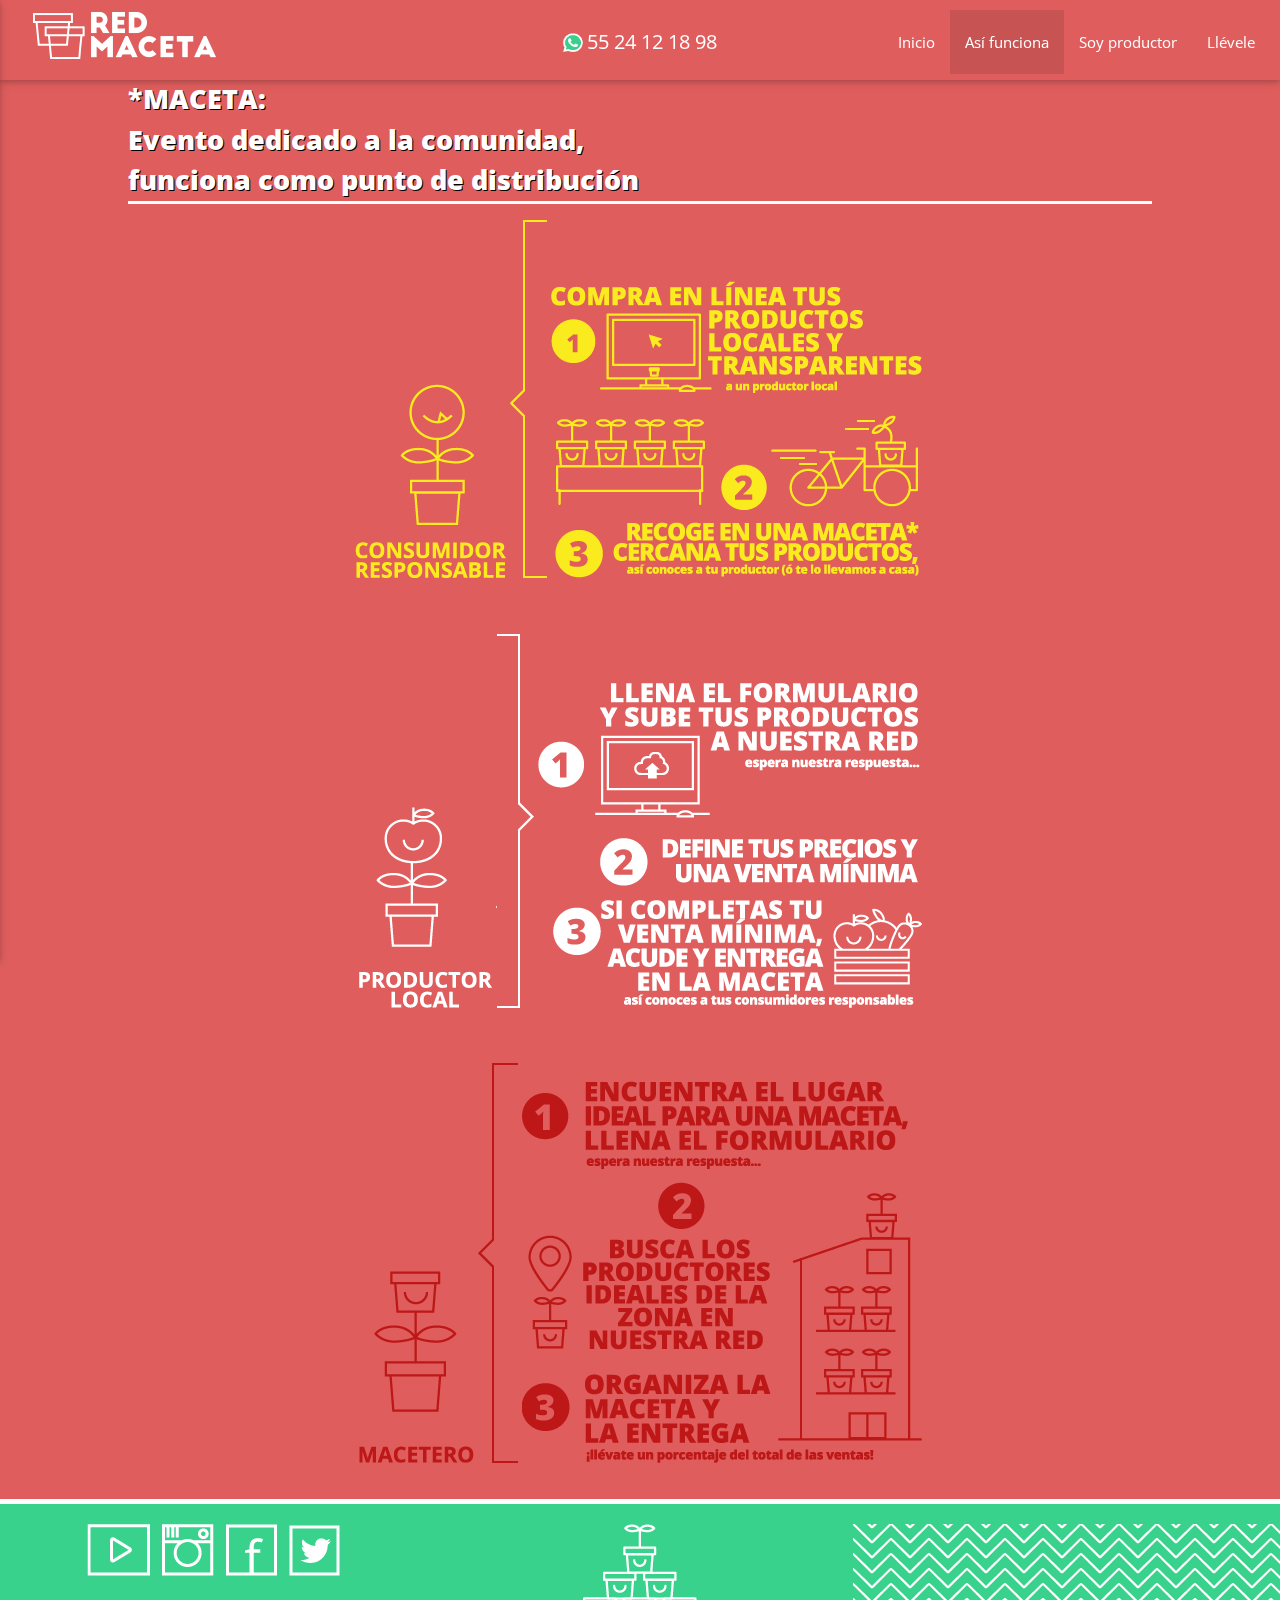
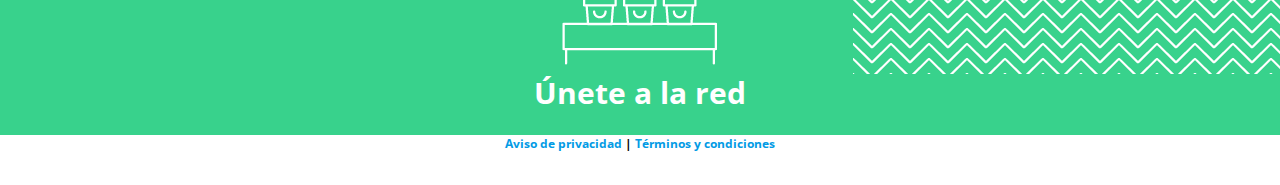
<file: funcionamiento.html>
<!DOCTYPE html>
<html>
    <head>
      <meta http-equiv="Content-Type" content="text/html; charset=UTF-8"/>
      <meta name="viewport" content="width=device-width, initial-scale=1, maximum-scale=1.0"/>
      <title>Red Maceta</title>
      <link rel="icon" href="img/favicon.png" type="image/png">

      <!-- CSS  -->
      <link href="https://fonts.googleapis.com/icon?family=Material+Icons" rel="stylesheet">
      <link href='https://fonts.googleapis.com/css?family=Open+Sans:400,300,600,800italic,400italic,600,600italic,700,700italic&subset=latin,latin-ext' rel='stylesheet' type='text/css'>
      <link href="css/materialize_custom.min.css" type="text/css" rel="stylesheet" media="screen,projection"/>
      <link href="css/style.css" type="text/css" rel="stylesheet" media="screen,projection"/>
    </head>
    <body>

    <!--Navegador-->
    <div class="navbar-fixed red">
      <nav class="red">
      <div class="nav-wrapper">
        <a href="index.html" class="brand-logo"><img src="img/png/red.png" alt="" /></a>
        <a href="#" data-activates="mobile-demo" class="button-collapse"><i class="material-icons">menu</i></a>
        <div class="white-text hide-on-med-and-down whatsapp"><img style="height: 1em; margin-bottom: -3px;" src="img/png/whatsapp.png" alt="" />  55 24 12 18 98</div>
        <ul class="right hide-on-med-and-down">
          <li><a href="index.html">Inicio</a></li>
          <li class="active"><a href="#">Así funciona</a></li>
          <!--<li><a href="conocenos.html">¡Conócenos!</a></li>-->
          <li><a href="index.html#productores">Soy productor</a></li>
          <li><a href="galeria">Llévele</a></li>
        </ul>
        <ul class="side-nav" id="mobile-demo">
          <li><a href="index.html">Inicio</a></li>
          <li class="active"><a href="#!">Así funciona</a></li>
          <!--<li><a href="conocenos.html">¡Conócenos!</a></li>-->
          <li><a href="collapsible.html">Soy productor</a></li>
          <li><a href="galeria">Llévele</a></li>
        </ul>
      </div>
      </nav>
    </div>
    <!--/Navegador-->
    <!-- Inicio -->
    <div class="inicio">
      <!--Encabezado-->
      <div class="encabezado maceta red valign-wrapper">
        <div class="container center-align white-text valign">
          <p class="borde">*MACETA: <br>Evento dedicado a la comunidad, <br>funciona como punto de distribución</p>
        </div>
      </div>
      <!--/Encabezado-->
      <!--Fondo-->
      <div class="center-align funcionamiento red picwrapper">
          <img class="pic" src="img/png/info_1_icon.png" alt="¿Qué es Red Maceta?" />
          <img class="rotate pic" src="img/png/info_1_llave.png" alt="¿Qué es Red Maceta?" />
          <img class="separa pic" src="img/png/info_1_dscrpcn.png" alt="¿Qué es Red Maceta?" />
      </div>
      <div class="center-align funcionamiento red picwrapper">
          <img class="pic" src="img/png/info_2_icon.png" alt="¿Qué es Red Maceta?" />
          <img class="rotate pic" src="img/png/info_2_llave.png" alt="¿Qué es Red Maceta?" />
          <img class="separa pic" src="img/png/info_2_dscrpcn.png" alt="¿Qué es Red Maceta?" />
      </div>
      <div class="center-align funcionamiento red picwrapper">
          <img class="pic" src="img/png/info_3_icon.png" alt="¿Qué es Red Maceta?" />
          <img class="rotate pic" src="img/png/info_3_llave.png" alt="¿Qué es Red Maceta?" />
          <img class="separa pic" src="img/png/info_3_dscrpcn.png" alt="¿Qué es Red Maceta?" />
      </div>
      <!--/Fondo-->
    </div>
    <!-- /Inicio -->

    <footer class="page-footer green">
        <div class="row">
              <div class="col l4 push-l4 m4 push-m4 s12">
                <img class="img-responsive" src="img/png/ilus_red.png" alt="Únete" />
                <p class="white-text">Únete a la red</p>
              </div>
              <div class="col l4 pull-l4 pull-m4 m4 s12">
                <a href="https://www.youtube.com/channel/UCgfJfuLthCYz6ojpH8xHq1g" target="_blank"><img class="img-responsive" src="img/png/redes_youtube.png" alt="Canal de youtube" /></a>
                <a href="https://www.youtube.com/channel/UCgfJfuLthCYz6ojpH8xHq1g" target="_blank"><img class="img-responsive" src="img/png/redes_insta.png" alt="Instagram" /></a>
                <a href="https://www.facebook.com/redmaceta/?fref=ts" target="_blank"><img class="img-responsive" src="img/png/redes_face.png" alt="Facebook" /></a>
                <a href="https://twitter.com/RedMaceta" target="_blank"><img class="img-responsive" src="img/png/redes_twitter.png" alt="Twitter" /></a>
              </div>
              <div class="col l4 m4 s12 patron">
              </div>
        </div>
      <div class="footer-copyright white">
        <div class="container center-align term">
        <h6 class="black-text"><a href="legal.html">Aviso de privacidad</a> | <a href="legal.html">Términos y condiciones</a></h6>
        </div>
      </div>
    </footer>
    <!--/Footer-->

    <!--  Scripts-->
    <script src="https://code.jquery.com/jquery-2.1.1.min.js"></script>
    <script src="js/materialize.js"></script>
    <script src="js/init.js"></script>
    </body>
</html>
</file>
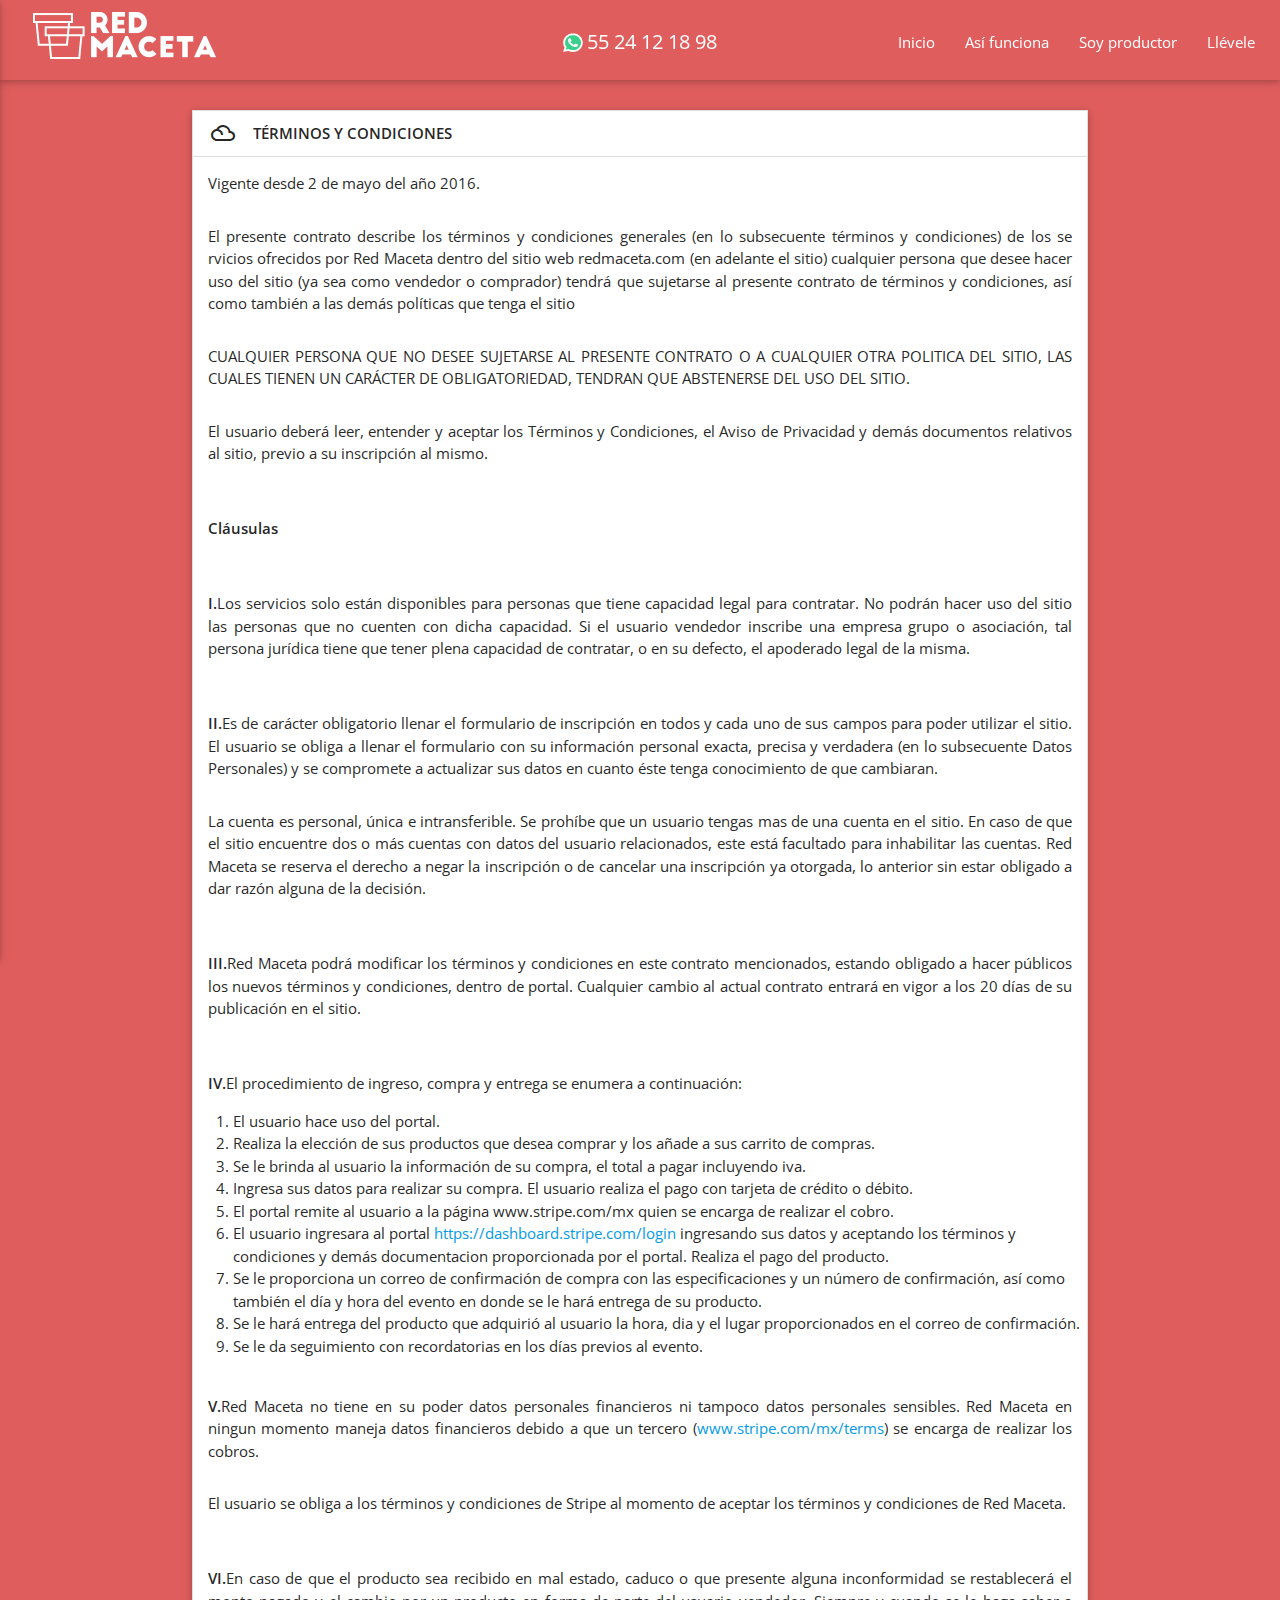
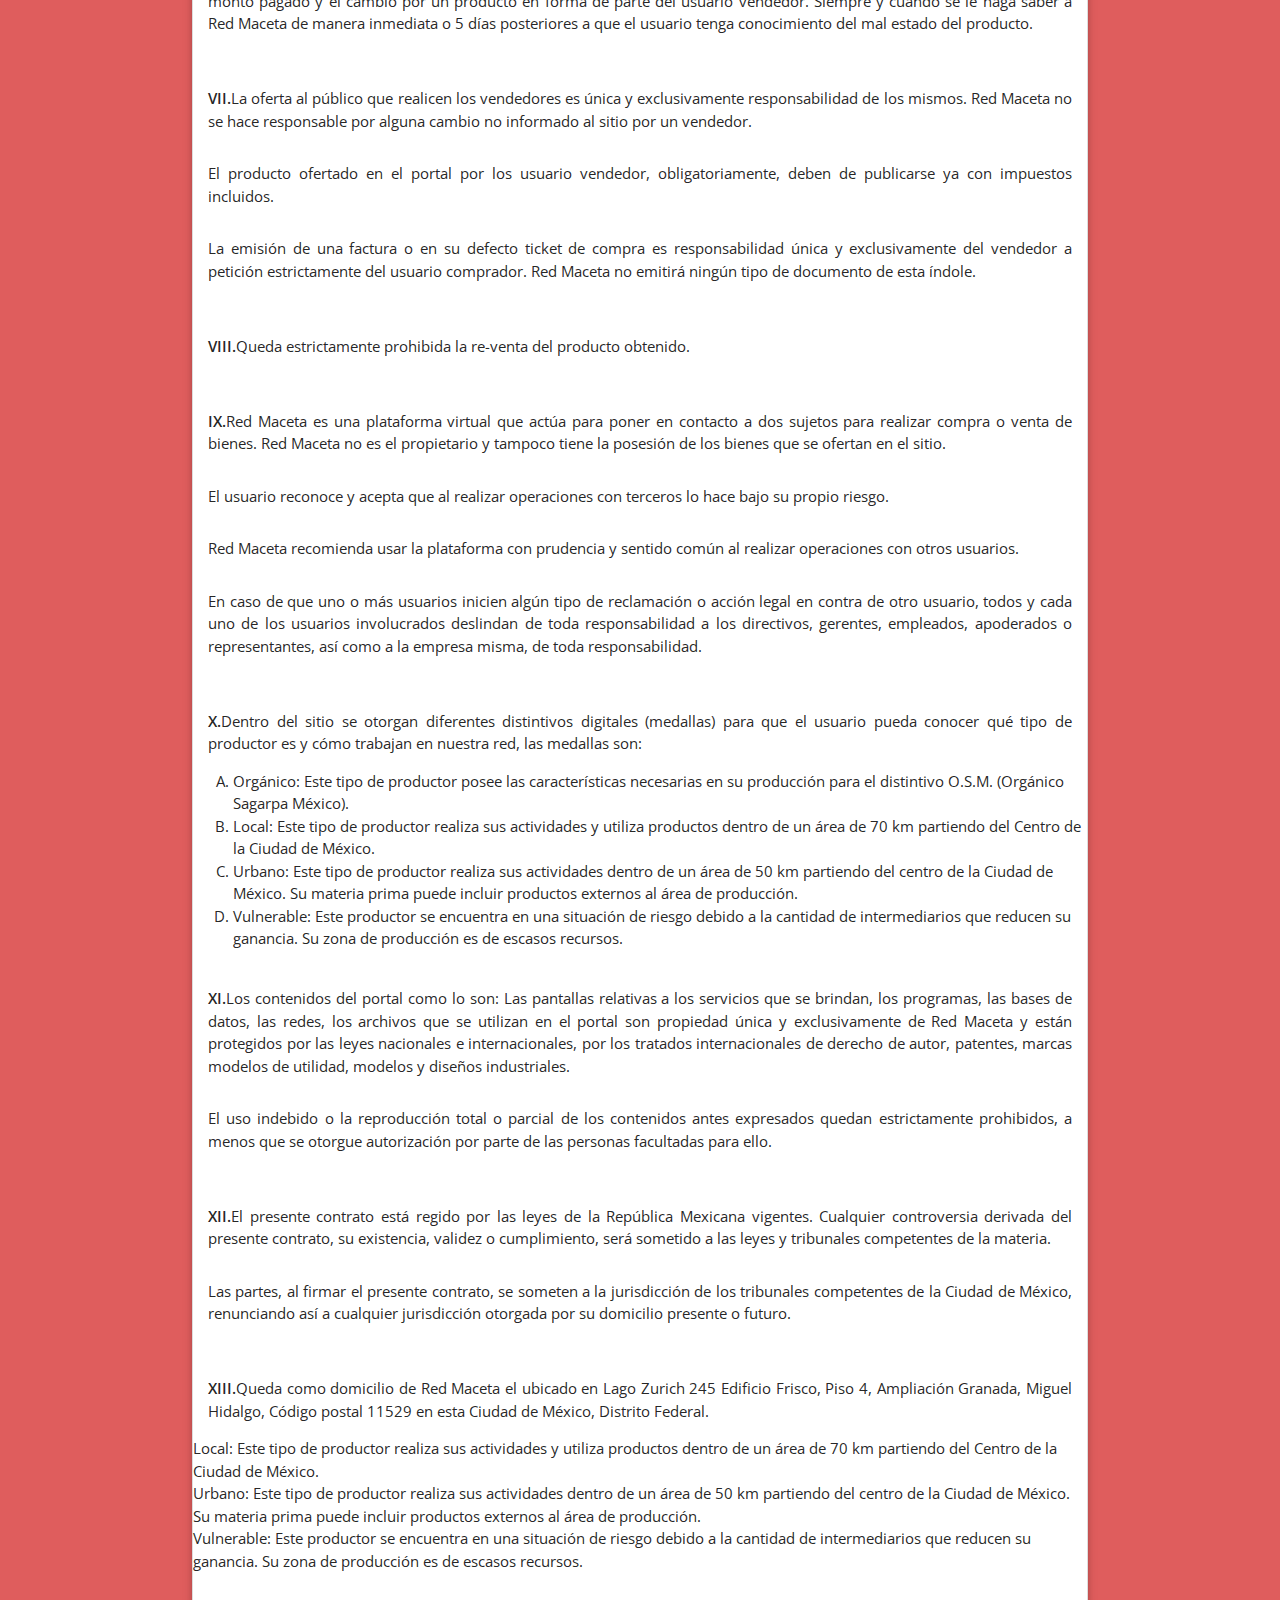
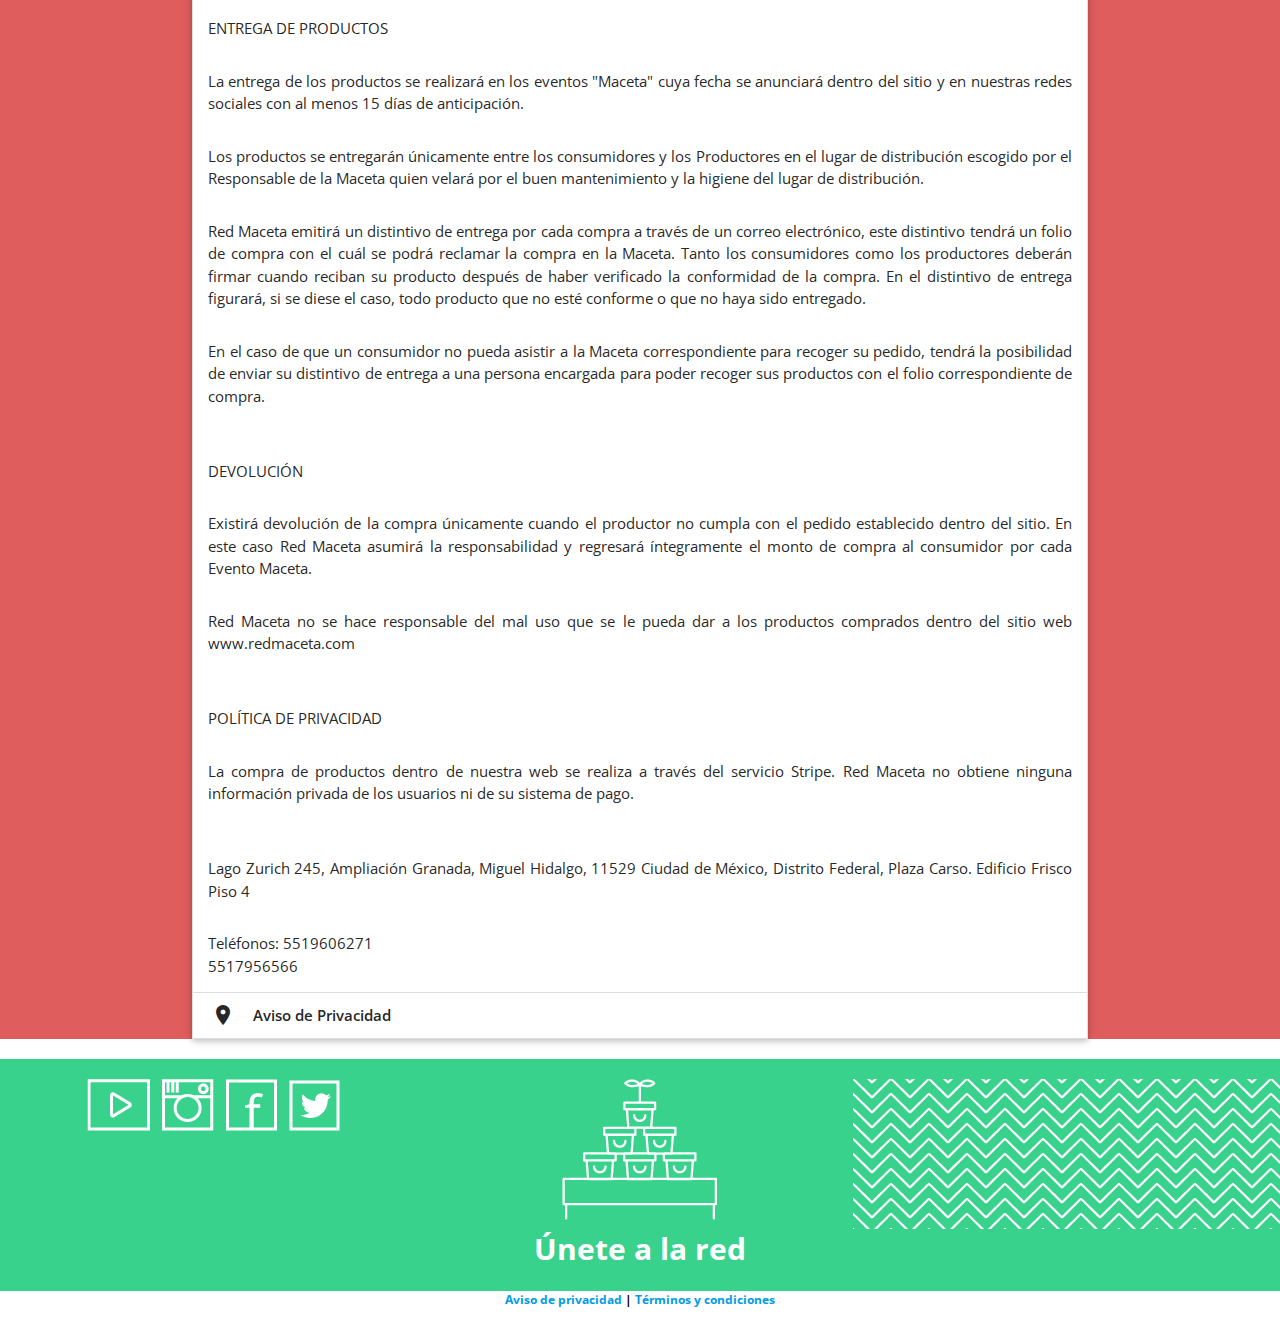
<file: legal.html>
<!DOCTYPE html>
<html>
    <head>
      <meta http-equiv="Content-Type" content="text/html; charset=UTF-8"/>
      <meta name="viewport" content="width=device-width, initial-scale=1, maximum-scale=1.0"/>
      <title>Red Maceta</title>
      <link rel="icon" href="img/favicon.png" type="image/png">

      <!-- CSS  -->
      <link href="https://fonts.googleapis.com/icon?family=Material+Icons" rel="stylesheet">
      <link href='https://fonts.googleapis.com/css?family=Open+Sans:400,300,600,800italic,400italic,600,600italic,700,700italic&subset=latin,latin-ext' rel='stylesheet' type='text/css'>
      <link href="css/materialize_custom.min.css" type="text/css" rel="stylesheet" media="screen,projection"/>
      <link href="css/style.css" type="text/css" rel="stylesheet" media="screen,projection"/>
    </head>
    <body>

    <!--Navegador-->
    <div class="navbar-fixed red">
      <nav class="red">
      <div class="nav-wrapper">
        <a href="index.html" class="brand-logo"><img src="img/png/red.png" alt="" /></a>
        <a href="#" data-activates="mobile-demo" class="button-collapse"><i class="material-icons">menu</i></a>
        <div class="white-text hide-on-med-and-down whatsapp"><img style="height: 1em; margin-bottom: -3px;" src="img/png/whatsapp.png" alt="" />  55 24 12 18 98</div>
        <ul class="right hide-on-med-and-down">
          <li><a href="index.html">Inicio</a></li>
          <li><a href="#">Así funciona</a></li>
          <!--<li><a href="conocenos.html">¡Conócenos!</a></li>-->
          <li><a href="index.html#productores">Soy productor</a></li>
          <li><a href="galeria">Llévele</a></li>
        </ul>
        <ul class="side-nav" id="mobile-demo">
          <li><a href="index.html">Inicio</a></li>
          <li><a href="#!">Así funciona</a></li>
          <!--<li><a href="conocenos.html">¡Conócenos!</a></li>-->
          <li><a href="collapsible.html">Soy productor</a></li>
          <li><a href="galeria">Llévele</a></li>
        </ul>
      </div>
      </nav>
    </div>
    <!--/Navegador-->
    <!-- Inicio -->
    <div class="inicio red">
      <!--Fondo-->
      <div class="container red">
      </br>
            <ul class="collapsible white" data-collapsible="accordion">
              <li>
                <div class="collapsible-header active"><i class="material-icons">filter_drama</i>TÉRMINOS Y CONDICIONES</div>
              <!--  <div class="collapsible-body">
                  <p>
                    Red Maceta es una una plataforma que fomenta el consumo local de alimentos. Conectamos directamente a los consumidores con los productores que se encuentran cerca de su zona para que puedan conocer cómo se hacen los productos que consumen.
                  </p>
                  <p>GLOSARIO </p>
                  <p>
                    a) Productores: Remuneración justa, eficiencia en tiempo y productividad gracias a la preventa de productos y el sistema de entrega por eventos. </br>b) Consumidor: Obtención de productos de calidad con la certeza del proceso por el que han pasado. </br>c) Macetero: Persona o asociación que organiza el evento de entrega, obteniendo un porcentaje de la venta. Cualquier ciudadano puede ser organizador por lo que se fortalece la identidad local y la vida comunitaria. d) Maceta: Espacio donde se entregarán los productos comprados en nuestro portal www.redmaceta.com
                  </p>
                  <p>MEDALLAS</p>
                  <p>
                    Dentro del sitio se otorgan diferentes distintivos digitales (medallas) para que el usuario pueda conocer qué tipo y cómo trabajan los productores de nuestra red, las medallas son: </br>
                  </br>
                  Orgánico: Este tipo de productor posee las características necesarias en su producción para el distintivo O.S.M. (Orgánico Sagarpa México).
                  </br>
                  Local: Este tipo de productor realiza sus actividades y utiliza productos dentro de un área de 70 km partiendo del Centro de la Ciudad de México.
                  </br>
                  Urbano: Este tipo de productor realiza sus actividades dentro de un área de 50 km partiendo del centro de la Ciudad de México. Su materia prima puede incluir productos externos al área de producción.
                  </br>
                  Vulnerable: Este productor se encuentra en una situación de riesgo debido a la cantidad de intermediarios que reducen su ganancia. Su zona de producción es de escasos recursos.
                  </p>
                  <p>ENTREGA DE PRODUCTOS </p>
                  <p>La entrega de los productos se realizará en los eventos "Maceta" cuya fecha se anunciará dentro del sitio y en nuestras redes sociales con al menos 15 días de anticipación. </p>
                  <p>Los productos se entregarán únicamente entre los consumidores y los Productores en el lugar de distribución escogido por el Responsable de la Maceta quien velará por el buen mantenimiento y la higiene del lugar de distribución.</p>
                  <p>Red Maceta emitirá un distintivo de entrega por cada compra a través de un correo electrónico, este distintivo tendrá un folio de compra con el cuál se podrá reclamar la compra en la Maceta. Tanto los consumidores como los productores deberán firmar cuando reciban su producto después de haber verificado la conformidad de la compra. En el distintivo de entrega figurará, si se diese el caso, todo producto que no esté conforme o que no haya sido entregado. </p>
                  <p> En el caso de que un consumidor no pueda asistir a la Maceta correspondiente para recoger su pedido, tendrá la posibilidad de enviar su distintivo de entrega a una persona encargada para poder recoger sus productos con el folio correspondiente de compra.  </p>
                  </br>
                  <p>DEVOLUCIÓN   </p>
                  <p> Existirá devolución de la compra únicamente cuando el productor no cumpla con el pedido establecido dentro del sitio. En este caso Red Maceta asumirá la responsabilidad y regresará íntegramente el monto de compra al consumidor por cada Evento Maceta. </p>
                  <p> Red Maceta no se hace responsable del mal uso que se le pueda dar a los productos comprados dentro del sitio web www.redmaceta.com </p>
                  </br>
                  <p> POLÍTICA DE PRIVACIDAD </p>
                  <p> La compra de productos dentro de nuestra web se realiza a través del servicio Stripe. Red Maceta no obtiene ninguna información privada de los usuarios ni de su sistema de pago.  </p>
                  </br>
                  <p>Lago Zurich 245, Ampliación Granada, Miguel Hidalgo, 11529 Ciudad de México, Distrito Federal, Plaza Carso. Edificio Frisco Piso 4</p>
                  <p>
                    Teléfonos: 5519606271                  </br> 5517956566
                  </p>
                </div>-->
                <div class="collapsible-body">
                    <p>
                      Vigente desde 2 de mayo del año 2016.
                    </p>
                    <p>El presente contrato describe los términos y condiciones generales (en lo subsecuente términos y condiciones)
                      de los se rvicios ofrecidos por Red Maceta dentro del sitio web redmaceta.com (en adelante el sitio) cualquier
                      persona que desee hacer uso del sitio (ya sea como vendedor o comprador) tendrá que sujetarse al presente contrato
                      de términos y condiciones, así como también a las demás políticas que tenga el sitio
                    </p>
                    <p>
                      CUALQUIER PERSONA QUE NO DESEE SUJETARSE AL PRESENTE CONTRATO O A
                      CUALQUIER OTRA POLITICA DEL SITIO, LAS CUALES TIENEN UN CARÁCTER DE
                      OBLIGATORIEDAD, TENDRAN QUE ABSTENERSE DEL USO DEL SITIO.
                    </p>
                    <p>El usuario deberá leer, entender y aceptar los Términos y Condiciones, el Aviso de Privacidad y
                      demás documentos relativos al sitio, previo a su inscripción al mismo.
                    </p>
                    <br>
                    <p style="font-weight: 600;">
                      Cláusulas
                    </p>
                    <p>
                    <br>
                    <span style="font-weight: 600;">I.</span>Los servicios solo están disponibles para personas que tiene
                    capacidad legal para contratar. No podrán hacer uso del sitio las personas que no cuenten con dicha capacidad.
                    Si el usuario vendedor inscribe una empresa grupo o asociación, tal persona jurídica tiene que tener plena
                    capacidad de contratar, o en su defecto, el apoderado legal de la misma.
                    </p>
                    <p>
                    <br>
                    <span style="font-weight: 600;">II.</span>Es de carácter obligatorio llenar el formulario de inscripción
                    en todos y cada uno de sus campos para poder utilizar el sitio. El usuario se obliga a llenar el formulario
                    con su información personal exacta, precisa y verdadera (en lo subsecuente Datos Personales) y se compromete
                     a actualizar sus datos en cuanto éste tenga conocimiento de que cambiaran.
                    </p>
                    <p>
                      La cuenta es personal, única e intransferible. Se prohíbe que un usuario tengas mas de una cuenta en el sitio.
                      En caso de que el sitio encuentre dos o más cuentas con datos del usuario relacionados, este está facultado para
                      inhabilitar las cuentas.
                      Red Maceta se reserva el derecho a negar la inscripción o de cancelar una inscripción ya otorgada, lo anterior
                      sin estar obligado a dar razón alguna de la decisión.
                    </p>
                    <br>
                    <p>
                    <span style="font-weight: 600;">III.</span>Red Maceta podrá modificar los términos y condiciones en este contrato
                    mencionados, estando obligado a hacer públicos los nuevos términos y condiciones, dentro de portal. Cualquier cambio
                    al actual contrato entrará en vigor a los 20 días de su publicación en el sitio.
                    </p>
                    <br>
                    <p>
                      <span style="font-weight: 600;">IV.</span>El procedimiento de ingreso, compra y entrega se enumera a continuación:
                    </p>
                    <ol type="1">
                    	<li style="list-style-type: decimal;">El usuario hace uso del portal.</li>
                    	<li style="list-style-type: decimal;">Realiza la elección de sus productos que desea comprar y los añade a sus carrito de compras.  </li style="list-style-type: decimal;">
                    	<li style="list-style-type: decimal;">Se le brinda al usuario la información de su compra, el total a pagar incluyendo iva. </li>
                    	<li style="list-style-type: decimal;">Ingresa sus datos para realizar su compra. El usuario realiza el pago con tarjeta de crédito o débito.</li>
                    	<li style="list-style-type: decimal;">El portal remite al usuario a la página www.stripe.com/mx quien se encarga de realizar el cobro.</li>
                    	<li style="list-style-type: decimal;">El usuario ingresara al portal <a href="https://dashboard.stripe.com/login">https://dashboard.stripe.com/login</a> ingresando sus datos y aceptando los términos y condiciones y demás documentacion proporcionada por el portal. Realiza el pago del producto.</li>
                    	<li style="list-style-type: decimal;">Se le proporciona un correo de confirmación de compra con las especificaciones y un número de confirmación, así como también el día y hora del evento en donde se le hará entrega de su producto. </li>
                    	<li style="list-style-type: decimal;">Se le hará entrega del producto que adquirió al usuario la hora, dia y el lugar proporcionados en el correo de confirmación. </li>
                    	<li style="list-style-type: decimal;">Se le da seguimiento con recordatorias en los días previos al evento.</li>
                    </ol>
                    <br>
                    <p>
                      <span style="font-weight: 600;">V.</span>Red Maceta no tiene en su poder datos personales financieros ni tampoco
                      datos personales sensibles. Red Maceta en ningun momento maneja datos financieros debido a que un tercero
                      (<a href="http://www.stripe.com/mx/terms">www.stripe.com/mx/terms</a>) se encarga de realizar los cobros.
                    </p>
                    <p>
                    El usuario se obliga a los términos y condiciones de Stripe al momento de aceptar los términos y condiciones de Red Maceta.
                    </p>
                    <br>
                    <p>
                      <span style="font-weight: 600;">VI.</span>En caso de que el producto sea recibido en mal estado, caduco o que presente
                      alguna inconformidad se restablecerá el monto pagado y el cambio por un producto en forma de parte del usuario vendedor.
                      Siempre y cuando se le haga saber a Red Maceta de manera inmediata o 5 días posteriores a que el usuario tenga conocimiento
                      del mal estado del producto.
                    </p>
                    <br>
                    <p>
                      <span style="font-weight: 600;">VII.</span>La oferta al público que realicen los vendedores es única y exclusivamente
                      responsabilidad de los mismos. Red Maceta no se hace responsable por alguna cambio no informado al sitio por un vendedor.
                    </p>
                    <p>
                      El producto ofertado en el portal por los usuario vendedor, obligatoriamente, deben de publicarse ya con impuestos incluidos.
                    </p>
                    <p>
                      La emisión de una factura o en su defecto ticket de compra es responsabilidad única y exclusivamente del vendedor a petición estrictamente del usuario comprador. Red Maceta no emitirá ningún tipo de documento de esta índole.
                    </p>
                    <br>
                    <p>
                      <span style="font-weight: 600;">VIII.</span>Queda estrictamente prohibida la re-venta del producto obtenido.
                    </p>
                    <br>
                    <p>
                      <span style="font-weight: 600;">IX.</span>Red Maceta es una plataforma virtual que actúa para poner en contacto a dos sujetos para realizar compra o venta de bienes. Red Maceta no es el propietario y tampoco tiene la posesión de los bienes que se ofertan en el sitio.
                    </p>
                    <p>
                      El usuario reconoce y acepta que al realizar operaciones con terceros lo hace bajo su propio riesgo.
                    </p>
                    <p>
                      Red Maceta recomienda usar la plataforma con prudencia y sentido común al realizar operaciones con otros usuarios.
                    </p>
                    <p>
                      En caso de que uno o más usuarios inicien algún tipo de reclamación o acción legal en contra de otro usuario, todos y cada uno de los usuarios involucrados deslindan de toda responsabilidad a los directivos, gerentes, empleados, apoderados o representantes, así como a la empresa misma, de toda responsabilidad.
                    </p>
                    <br>
                    <p>
                      <span style="font-weight: 600;">X.</span>Dentro del sitio se otorgan diferentes distintivos digitales (medallas) para que el usuario pueda conocer qué tipo de productor es y cómo trabajan en nuestra red, las medallas son:
                    </p>
                    <ol type="A">
                    	<li style="list-style-type: upper-latin;">Orgánico: Este tipo de productor posee las características necesarias en su producción para el distintivo O.S.M. (Orgánico Sagarpa México). </li>
                    	<li style="list-style-type: upper-latin;">Local: Este tipo de productor realiza sus actividades y utiliza productos dentro de un área de 70 km partiendo del Centro de la Ciudad de México. </li>
                    	<li style="list-style-type: upper-latin;">Urbano: Este tipo de productor realiza sus actividades dentro de un área de 50 km partiendo del centro de la Ciudad de México. Su materia prima puede incluir productos externos al área de producción.</li>
                    	<li style="list-style-type: upper-latin;">Vulnerable: Este productor se encuentra en una situación de riesgo debido a la cantidad de intermediarios que reducen su ganancia. Su zona de producción es de escasos recursos.</li>
                    </ol>
                    <br>
                    <p>
                      <span style="font-weight: 600;">XI.</span>Los contenidos del portal como lo son: Las pantallas relativas a los servicios que se brindan, los programas, las bases de datos, las redes, los archivos que se utilizan en el portal son propiedad única y exclusivamente de Red Maceta y están protegidos por las leyes nacionales e internacionales, por los tratados internacionales de derecho de autor, patentes, marcas modelos de utilidad, modelos y diseños industriales.
                    </p>
                    <p>
                      El uso indebido o la reproducción total o parcial de los contenidos antes expresados quedan estrictamente prohibidos, a menos que se otorgue autorización por parte de las personas facultadas para ello.
                    </p>
                    <br>
                    <p>
                      <span style="font-weight: 600;">XII.</span>El presente contrato está regido por las leyes de la República Mexicana vigentes. Cualquier controversia derivada del presente contrato, su existencia, validez o cumplimiento, será sometido a las leyes y tribunales competentes de la materia.
                    </p>
                    <p>
                      Las partes, al firmar el presente contrato, se someten a la jurisdicción de los tribunales competentes de la Ciudad de México, renunciando así a cualquier jurisdicción otorgada por su domicilio presente o futuro.
                    </p>
                    <br>
                    <p>
                      <span style="font-weight: 600;">XIII.</span>Queda como domicilio de Red Maceta el ubicado en Lago Zurich 245 Edificio Frisco, Piso 4, Ampliación Granada, Miguel Hidalgo, Código postal 11529 en esta Ciudad de México, Distrito Federal.
                    </p>



                    <!-- TIEMPO - ESPERANDO A QUE ENVIEN LO DEFINITIVO -->
                    Local: Este tipo de productor realiza sus actividades y utiliza productos dentro de un área de 70 km partiendo del Centro de la Ciudad de México.
                    </br>
                    Urbano: Este tipo de productor realiza sus actividades dentro de un área de 50 km partiendo del centro de la Ciudad de México. Su materia prima puede incluir productos externos al área de producción.
                    </br>
                    Vulnerable: Este productor se encuentra en una situación de riesgo debido a la cantidad de intermediarios que reducen su ganancia. Su zona de producción es de escasos recursos.
                    </p>
                    <p>ENTREGA DE PRODUCTOS </p>
                    <p>La entrega de los productos se realizará en los eventos "Maceta" cuya fecha se anunciará dentro del sitio y en nuestras redes sociales con al menos 15 días de anticipación. </p>
                    <p>Los productos se entregarán únicamente entre los consumidores y los Productores en el lugar de distribución escogido por el Responsable de la Maceta quien velará por el buen mantenimiento y la higiene del lugar de distribución.</p>
                    <p>Red Maceta emitirá un distintivo de entrega por cada compra a través de un correo electrónico, este distintivo tendrá un folio de compra con el cuál se podrá reclamar la compra en la Maceta. Tanto los consumidores como los productores deberán firmar cuando reciban su producto después de haber verificado la conformidad de la compra. En el distintivo de entrega figurará, si se diese el caso, todo producto que no esté conforme o que no haya sido entregado. </p>
                    <p> En el caso de que un consumidor no pueda asistir a la Maceta correspondiente para recoger su pedido, tendrá la posibilidad de enviar su distintivo de entrega a una persona encargada para poder recoger sus productos con el folio correspondiente de compra.  </p>
                    </br>
                    <p>DEVOLUCIÓN   </p>
                    <p> Existirá devolución de la compra únicamente cuando el productor no cumpla con el pedido establecido dentro del sitio. En este caso Red Maceta asumirá la responsabilidad y regresará íntegramente el monto de compra al consumidor por cada Evento Maceta. </p>
                    <p> Red Maceta no se hace responsable del mal uso que se le pueda dar a los productos comprados dentro del sitio web www.redmaceta.com </p>
                    </br>
                    <p> POLÍTICA DE PRIVACIDAD </p>
                    <p> La compra de productos dentro de nuestra web se realiza a través del servicio Stripe. Red Maceta no obtiene ninguna información privada de los usuarios ni de su sistema de pago.  </p>
                    </br>
                    <p>Lago Zurich 245, Ampliación Granada, Miguel Hidalgo, 11529 Ciudad de México, Distrito Federal, Plaza Carso. Edificio Frisco Piso 4</p>
                    <p>
                      Teléfonos: 5519606271                  </br> 5517956566
                    </p>


                  </div>
              </li>
              <li>
                <div class="collapsible-header"><i class="material-icons">place</i>Aviso de Privacidad</div>
                <div class="collapsible-body"><p>Lorem ipsum dolor sit amet.</p></div>
              </li>
            </ul>
      </div>
      <!--/Fondo-->
    </div>
    <!-- /Inicio -->

    <footer class="page-footer green">
        <div class="row">
              <div class="col l4 push-l4 m4 push-m4 s12">
                <img class="img-responsive" src="img/png/ilus_red.png" alt="Únete" />
                <p class="white-text">Únete a la red</p>
              </div>
              <div class="col l4 pull-l4 pull-m4 m4 s12">
                <a href="https://www.youtube.com/channel/UCgfJfuLthCYz6ojpH8xHq1g" target="_blank"><img class="img-responsive" src="img/png/redes_youtube.png" alt="Canal de youtube" /></a>
                <a href="https://www.youtube.com/channel/UCgfJfuLthCYz6ojpH8xHq1g" target="_blank"><img class="img-responsive" src="img/png/redes_insta.png" alt="Instagram" /></a>
                <a href="https://www.facebook.com/redmaceta/?fref=ts" target="_blank"><img class="img-responsive" src="img/png/redes_face.png" alt="Facebook" /></a>
                <a href="https://twitter.com/RedMaceta" target="_blank"><img class="img-responsive" src="img/png/redes_twitter.png" alt="Twitter" /></a>
              </div>
              <div class="col l4 m4 s12 patron">
              </div>
        </div>
      <div class="footer-copyright white">
        <div class="container center-align term">
          <h6 class="black-text"><a href="#">Aviso de privacidad</a> | <a href="#">Términos y condiciones</a></h6>
        </div>
      </div>
    </footer>
    <!--/Footer-->

    <!--  Scripts-->
    <script src="https://code.jquery.com/jquery-2.1.1.min.js"></script>
    <script src="js/materialize.js"></script>
    <script src="js/init.js"></script>
    </body>
</html>
</file>
<file: css/style.css>
/*Cambio a la fuente Open Sans*/
html{
  	font-family: 'Open Sans', sans-serif;
}


/* COLORES */
/*El color #DF5D5D (ROJO) quedó nombrado como red en materialize*/
/*El color #38D28C (VERDE)quedó nombrado como green en materialize*/
/*El color #00AB6C (VERDE2) quedó nombrado como green darken-1 en materialize*/


/*Control del alto de la barra de navegación*/
/*Control de los márgenes de la imagen en la barra de navegación*/
/*Centrado de las pestañas de la barra de navegación*/
nav {
      height: 64px;
}
@media only screen and (max-width: 992px){
  a.brand-logo{
    margin: 10px;
  }
}
@media only screen and (min-width: 601px)
{
  nav, div.navbar-fixed{
    height: 80px;
    }
  a.brand-logo{
    margin: 10px 30px;
  }
}

nav ul{
    padding: 10px;
}
.side-nav a{
    color: #DF5D5D;
}
/*Contenedor de inicio*/
.inicio{
  position: relative;
}
.boton-video{
  position: absolute;
  width: 100%;
  height: 400px;
  z-index: 3;
}
/*¿Qué va a llevar?*/
.quelleva h3{
  font-weight: 800;
  margin: 0;
  padding: 20px 0 0;
}
/*Encabezado*/
.encabezado{
  position: absolute;
/*  background-color: rgba(223, 93, 93, 0.5);
  background-image: url(../img/png/patron2.png);
  background-repeat: repeat;
  background-size: 10%;*/
  height: 120px;
  top: 0px;
  width: 100%
}
.quees{
  top:30px;
  z-index: 4;
}
.quees2{
  z-index: 4;
}
div.encabezado div.container p{
  margin: 0 auto;
  font-size: 1.8rem;
  font-weight: 800;
  text-shadow: 1px 1px #000000;
}
div.encabezado div.container h1{
  margin: 0 auto;
  font-size: 3.0rem;
  font-weight: 800;
  text-shadow: 1px 1px #000000;
}
div.encabezado div.container h2{
  margin: 0 auto;
  font-size: 2.3rem;
  font-weight: 800;
  text-shadow: 1px 1px #000000;
}
div.encabezado div.container{
  width: 80%;
}
.conocer{
    text-align: right;
}
div.encabezado div.container .conocer span{
  font-size: 1rem;
  font-weight: 800;
  vertical-align: super;
}
@media only screen and (max-width: 1000px)
{
  div.encabezado div.container p{
    font-size: 1.6rem;
}
div.encabezado div.container h1{
  font-size: 2.0rem;
}
div.encabezado div.container h2{
  font-size: 1.8rem;
}
}
@media only screen and (max-width: 601px)
{
  div.encabezado div.container p{
    font-size: 1.4rem;
}
div.encabezado div.container h1{
  font-size: 2.2rem;
}
div.encabezado div.container h2{
  font-size: 1.4rem;
}
div.encabezado div.container{
  width: 90%;
}
}
@media only screen and (max-width: 301px)
{
  div.encabezado div.container p{
    font-size: 1.0rem;
}
}
.whatsapp {
  position: absolute;
  display: inline-block;
  padding: 10px;
  white-space: nowrap;
  left: 50%;
  -webkit-transform: translateX(-50%);
          transform: translateX(-50%);
  font-size: 1.3rem;
}
#play-video img{
  height: 60px;
}
/*Fondo*/
.fondo{
  position: relative;
  height: 400px;
  overflow: hidden;
}
.ilustracion{
  position: absolute;
  right: 0;
  bottom: 0;
}
/*Video*/
.video{
  height: 170px;
  top: 0;
  width: 100%;
}
video {
    top: 50%;
    left: 50%;
    min-width: 100%;
    min-height: 100%;
    width: auto;
    height: auto;
    z-index: -100;
    background: url('../img/jpgs/pantalla.png') no-repeat;
    background-size: cover;
    transition: 1s opacity;

}
@media screen and (max-width: 501px)
{
  .fondo{
    background: url('../img/jpgs/pantalla.png') no-repeat;
    background-size: cover;
  }
   #bgvid { display: none; }
}
/*Formulario*/
.layer{
  background-image: url(../img/jpgs/silla.jpg);
  background-size: cover;
  position: relative;
}
.formulario {
    background-color: rgba(223, 93, 93, 0.5);
    top: 0;
    left: 0;
    width: 100%;
    height: 100%;
    padding-top: 80px;
    padding-bottom: 80px;
    padding-right: 10%;
    padding-left: 10%;
}
.llevar{
    font-weight: 800;
}
.consumir{
    font-weight: 800;
    margin-top: -15px;
    margin-left: 35%;
}
.input-field {
  margin-top: 0;
  border-radius: 15px;
}
.formulario .row .col{
  padding: 0;
}
input:not([type]), input[type=text], input[type=password], input[type=email], input[type=url], input[type=time], input[type=date], input[type=datetime], input[type=datetime-local], input[type=tel], input[type=search], textarea.materialize-textarea{
  width: 95%;
}
/*Productores*/
.productores {
    top: 0;
    left: 0;
    width: 100%;
    height: 100%;
    padding-top: 80px;
    padding-bottom: 80px;
    padding-right: 10%;
    padding-left: 10%;
}
.llevar{
    font-weight: 800;
}
.consumir{
    font-weight: 800;
    margin-top: -15px;
    margin-left: 35%;
}
.input-field {
  margin-top: 0;
  border-radius: 15px;
}
.formulario .row .col{
  padding: 0;
}
input:not([type]), input[type=text], input[type=password], input[type=email], input[type=url], input[type=time], input[type=date], input[type=datetime], input[type=datetime-local], input[type=tel], input[type=number], input[type=search], textarea.materialize-textarea{
  width: 95%;
}
/*Productores*/
.buscamos{
    border-style: solid;
    border-radius: 15px;
    border-color: #38D28C;
    position: relative;
}
.boton{
    position: absolute;
    right: -2px;
    top: 0;
}
.boton button.btn-large{
    height: 60px;
    border-radius: 0 15px 15px 0;
}
.productor-card{
    position:absolute;
    right: 10px;
    top: -30px;
}
.descrip_prod{
    width: 70%;
    text-align: left;
}
.img-buscamos{
  text-align: center;
  bottom: -50px;
  position: relative;
}
.img-buscamos img{
  width: 151px;
  height: 133px;
}
@media only screen and (max-width: 601px) {
    .boton a.btn-large {
      height: 60px;
      border-radius: 15px;
    }
    .boton{
        top: 130%;
        right: 25%;
    }
    .img-buscamos{
      bottom: -100px;
    }
}
/*Slider y Páginas*/

.slider .indicators .indicator-item{
  display: none;
}
.pagination li a {
    color: white;
}
div.categorias a img{
  width: 100px;
  height: auto;
}
div.categorias a img:hover{
  cursor: pointer;
  width: 95px;
  height: auto;
}
/*Galería*/
@media only screen and (min-width: 993px){
.galeria .container{
  width: 80%
}
}
@media only screen and (min-width: 1180px){
.galeria .container{
  width: 70%
}
}
.oops{
  font-weight: 800;
  margin: 0;
  padding: 20px 0;
  font-size: 2rem;
}
.login{
  width: 45%;
}
@media only screen and (max-width: 992px){
  .login{
    width: 55%;
  }
}
@media only screen and (max-width: 601px)
{
  .login{
    width: 75%;
    transform:scale(0.77);
    -webkit-transform:scale(0.77);
    transform-origin:0 0;
    -webkit-transform-origin:0 0;
  }
}
/*Cards*/

.row .col.card{
  padding: 0;
  margin: 20px;
}
.foto-productor{
  width: 30%;
  position: absolute;
  z-index: 2;
  top: 60%;
  right: 0.4rem;
  overflow: hidden;
}
.foto-productor p{
  margin: 0;
  font-size: 0.9rem;
  color: #818181;
  line-height: 1.3;
}
.foto-productor img{
  border-style: solid;
  border-width: 2px;
  border-color: white;
}
.card-content p.precio{
  font-size: 0.8rem;
  font-weight: 600;
  color: #818181;
  text-align: left;
  cursor: pointer;
}
.card .card-content .card-title{
  font-size: 0.9rem;
  font-weight: 600;
  color: #818181;
  text-align: left;
  line-height: 1rem;
}
.card .card-content .card-title:hover{
  text-decoration: underline;
}
.card .card-content .card-subtitle{
  font-size: 0.8rem;
  font-weight: 100;
  color: #818181;
  text-align: left;
  cursor: pointer;
}
.card .card-reveal .card-title{
  font-size: 1.5rem;
  font-weight: 600;
  color: #818181;
  text-align: left;
  line-height: 1.5rem;
}
.card .card-image img{
  opacity: 1;
}
.card .card-image img:hover{
  opacity: 0.9;
}
.card .card-reveal .precio_grande{
  font-size: 1.3rem;
  font-weight: 600;
  /*color: #DF5D5D;*/
  text-align: left;
  margin: 0;
}
.card .card-reveal .unidad_grande{
  font-size: 1.1rem;
  font-weight: 600;
  /*color: #DF5D5D;*/
  text-align: left;
}
.descripcion{
  font-size: 0.9rem;
  color: #818181;
  text-align: justify;
  line-height: 1rem;
}
.compra{
  bottom: 0;
  right: 0;
  left: 0;
  margin: auto;
  margin-bottom:10px;
  position: absolute;
}

.compra .row .input-field input{
  margin: 0;
  border: 1px solid #9e9e9e;
  text-align: center;
  height: 2rem;
}
/*Modal Productor*/
.modal-productor{
  color: #818181;

}
.modal-productor p{
  text-align: justify;
}
.medallas a img{
  height: 40px;
}
.medallas{
/*  border-color: #38D28C;
  border-style: solid;
  border-radius: 15px;*/
}
/*Canasta*/
.canasta{
  position: fixed;
  top:100px;
  right: 10px;
  z-index: 5;
}
.canasta a img{
  width: 100px;
}
.canasta h6{
  font-weight: 600;
  text-align: center;
}
.boton-delantero{
  position: absolute;
  z-index: 2;
  top: 0;
  left: 0;
  overflow: hidden;
}
.img-canasta{
  max-width: 60px;
}
td{
  vertical-align: middle;
  font-size: 1rem;
  font-weight: 600;
  color: #818181;
}
 input[type=number]{
   width: 50%;
   text-align: center;
   margin: 0;
   height: auto;
 }
 input[type='number'] {
    -moz-appearance:textfield;
}

input::-webkit-outer-spin-button,
input::-webkit-inner-spin-button {
    -webkit-appearance: none;
     margin: 0;
}
 .controles{
   font-size: 16px;
   cursor:pointer;
   -webkit-touch-callout: none;
   -webkit-user-select: none;
   -khtml-user-select: none;
   -moz-user-select: none;
   -ms-user-select: none;
   user-select: none;
 }
#canasta{
  max-width: 100%
}
.modal.bottom-sheet{
  height: 70%;
  max-height: none;
}
.modal .modal-footer{
  /*position: absolute;*/
  /*bottom: 0px;*/
}
.botond{
  max-width: 80%;
  left: -10%;
  height: auto;
}
.total{
  font-size: 2rem;
  font-weight: 600;
  text-align: right;
}
/*Footer*/
footer div.col{
  text-align: center;
}
footer div.col a{
  padding: 4px;
}
footer p{
  font-weight: bold;
  font-size: 2rem;
  margin: 0;
}
.patron{
  background-image: url(../img/png/patron3.png);
  background-repeat: repeat;
  height: 150px;
}
@media only screen and (max-width: 601px)
{
  .patron{
    height: 80px;
}
}
/*Funcionamiento*/
.maceta{
  position: relative;
}
p.borde{
  border-top-color: white;
  border-top-style: solid;
  border-bottom-color: white;
  border-bottom-style: solid;
  text-align: left;
}
.funcionamiento{
  width: 100%;
  margin: 0px auto;
  padding-bottom: 30px;
  padding-top: 20px;
}
div.picwrapper {
    width:100%;
    text-align:center;
}
div.pic {
    /* remove float:left here */
    display:inline-block;
}
@media only screen and (max-width: 601px) {
    img.pic{
      display: block;
      margin: auto;
      max-width: 80%;
    }
    img.rotate {
      -ms-transform: rotate(90deg) scaleY(0.7); /* IE 9 */
      -webkit-transform: rotate(90deg) scaleY(0.7); /* Chrome, Safari, Opera */
      transform: rotate(90deg) scaleY(0.7);
      margin: -150px auto;
    }
    img.separa {
      padding-bottom: 30px;
    }
}

/*Conócenos*/
.conocenos{
  position: relative;
}
.row .col.foto{
  padding: 0.75rem 0.75rem;
}


/*Términos y condiciones*/
div.term{
  width: 70%;
}
div.term h6{
  font-size: 0.8rem;
  font-weight: bold;
  line-height: normal;
}
footer.page-footer{
  margin-top: 0;
  border-top-style: solid;
  border-top-color: white;
  border-top-width: 5px;
}
footer.page-footer .footer-copyright {
    overflow: visible;
}
div.term p{
  font-weight: lighter;
  font-size: 0.6rem;
  line-height: normal;
}
/*Usuario*/
.usuario{
  font-weight: 600;
  margin: 0;
  padding: 0 100px;
}
.tostada {
  background-color:  rgba(223, 93, 93, 0.87);
}
/*Legal*/
.collapsible-body p {
    margin: 0;
    padding: 1rem;
    text-align: justify;
  }
.collapsible-header{
  font-weight: 600;
}
/* LOADING */
#overlay{
  position:relative;;
/*  z-index:99999;*/
  padding-bottom: 400px;
  top:0;
  left:0;
  bottom:0;
  right:0;
  /*background:rgba(0,0,0,0.9);*/
  transition: 1s 0.4s;
}
</file>
